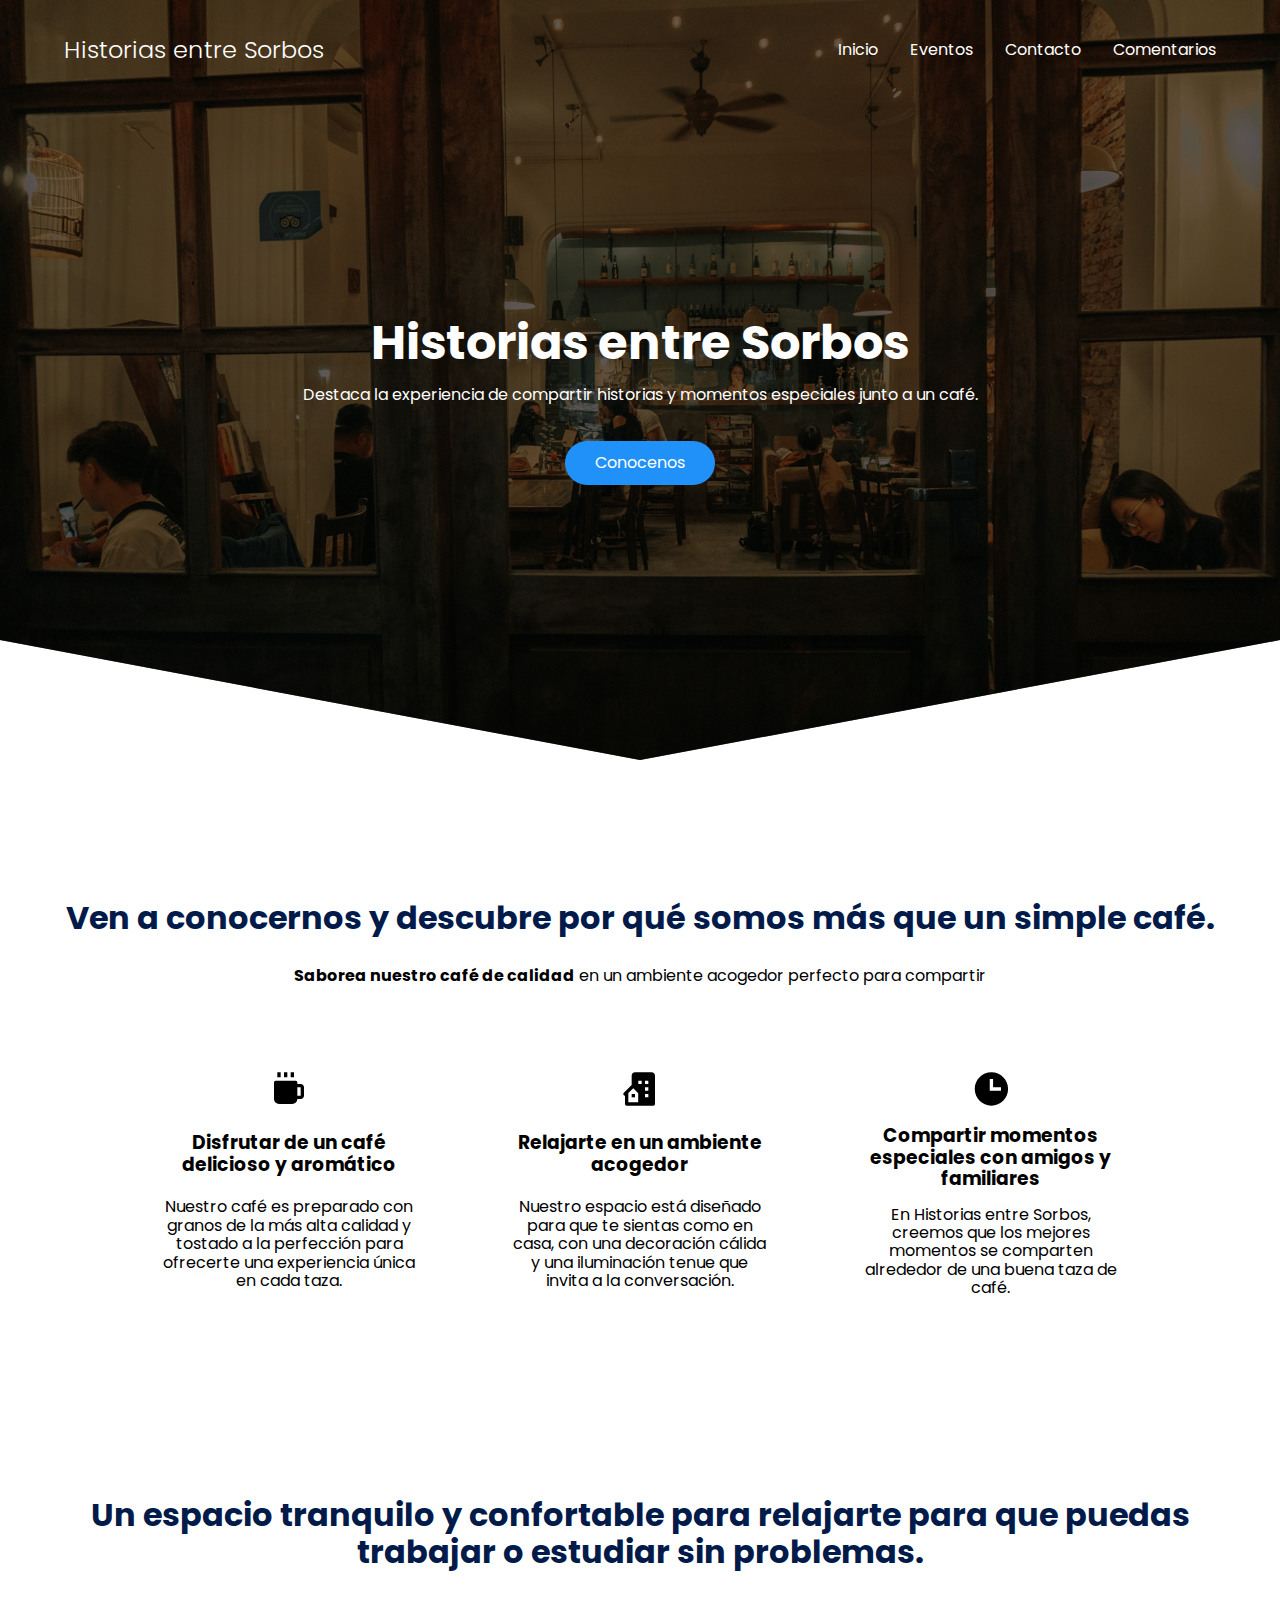
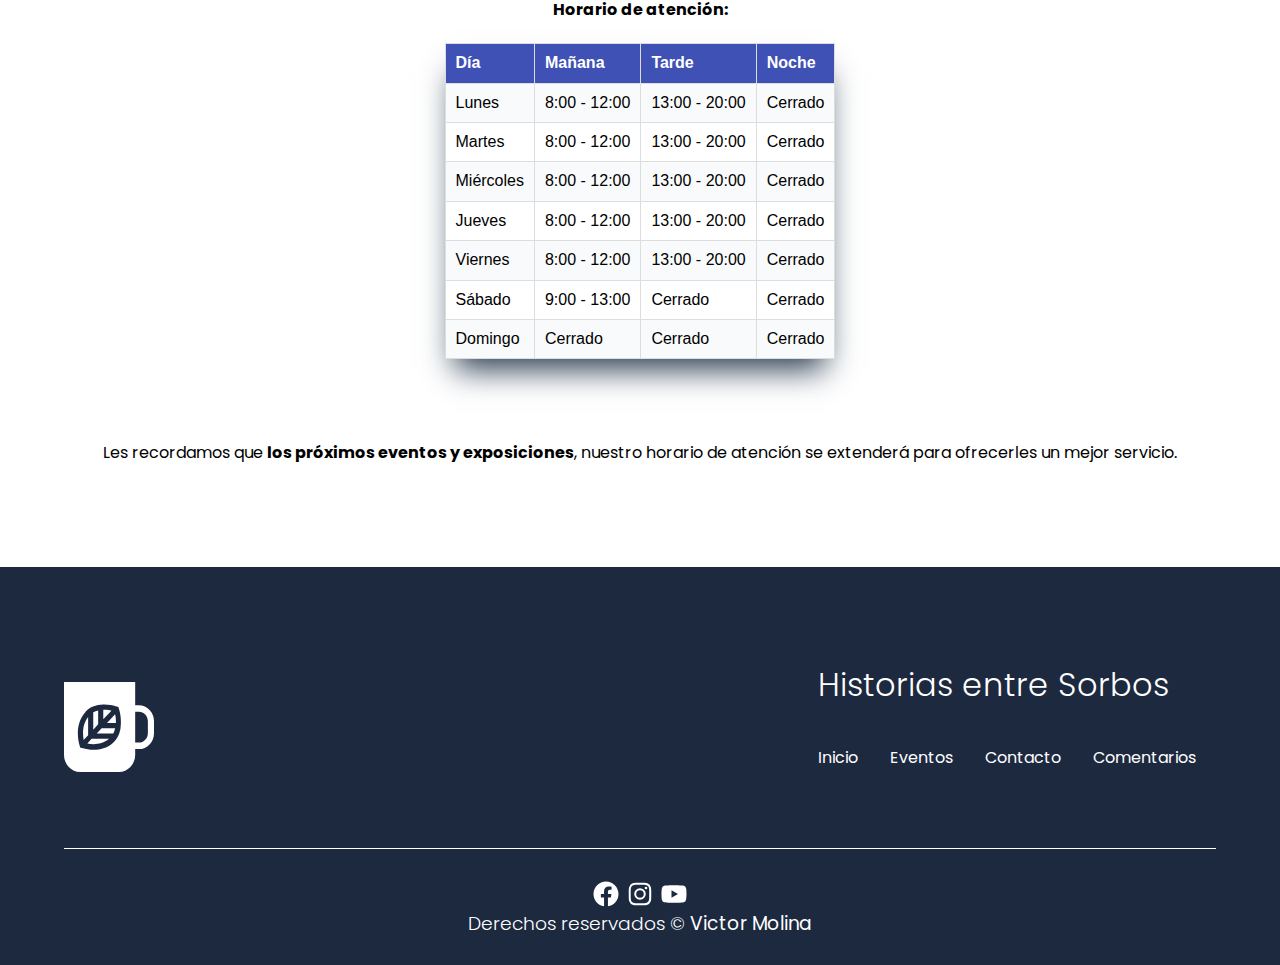
<file: index.html>
<!DOCTYPE html>
<html lang="es">

<head>
    <meta charset="UTF-8">
    <meta name="viewport" content="width=device-width, initial-scale=1.0">
    <title>Historias entre Sorbos</title>
    <link rel="shortcut icon" href="./assets/img/coffee-cup.svg">
    <!--Para que se vea igual en todos los navegadores  normalize-->
    <link rel="stylesheet" href="./assets/style/normalize.css">
    <link rel="stylesheet" href="./assets/style/index.css">
</head>

<body>
    <header class="hero" id="inicio"">
        <nav class=" nav container">
        <div class="nav__logo">
            <h2 class="nav__title">Historias entre Sorbos</h2>
        </div>

        <ul class="nav__link nav__link--menu">
            <li class="nav__items">
                <a href="#inicio" class="nav__links">Inicio</a>
            </li>
            <li class="nav__items">
                <a href="./assets/page/eventos.html" class="nav__links">Eventos</a>
            </li>
            <li class="nav__items">
                <a href="./assets/page/contacto.html" class="nav__links">Contacto</a>
            </li>
            <li class="nav__items"><a href="./assets/page/comentarios.html" class="nav__links">Comentarios</a></li>


            <img src="./assets/img/close.svg" class="nav__close">
        </ul>

        <div class="nav__menu">
            <img src="./assets/img/menu.svg" class="nav__img">
        </div>
        </nav>

        <section class="hero__container container">
            <h1 class="hero__title">Historias entre Sorbos</h1>
            <p class="hero__paragraph">Destaca la experiencia de compartir historias y momentos especiales junto a un
                café.</p>
            <a href="#Nosotros" class="cta">Conocenos</a>
        </section>
    </header>
    <main>
        <section class="container about" id="Nosotros">
            <h2 class="subtitle">Ven a conocernos y descubre por qué somos más que un simple café.</h2>
            <p class="about__paragraph"><strong>Saborea nuestro café de calidad</strong> en un ambiente acogedor
                perfecto para compartir</p>

            <div class="about__main">
                <article class="about__icons">
                    <img src="./assets/img/coffe.svg" class="about__icon">
                    <h3 class="about__title">Disfrutar de un café delicioso y aromático</h3>
                    <p class="about__paragrah"> Nuestro café es preparado con granos de la más alta calidad y tostado a
                        la perfección para ofrecerte una experiencia única en cada taza.</p>
                </article>

                <article class="about__icons">
                    <img src="./assets/img/acogedor.svg" class="about__icon">
                    <h3 class="about__title">Relajarte en un ambiente acogedor</h3>
                    <p class="about__paragrah">Nuestro espacio está diseñado para que te sientas como en casa, con una
                        decoración cálida y una iluminación tenue que invita a la conversación.</p>
                </article>

                <article class="about__icons">
                    <img src="./assets/img/tiempo.svg" class="about__icon">
                    <h3 class="about__title">Compartir momentos especiales con amigos y familiares</h3>
                    <p class="about__paragrah">En Historias entre Sorbos, creemos que los mejores momentos se comparten
                        alrededor de una buena taza de café. </p>
                </article>
            </div>

        </section>
        <section class="container about" id="Nosotros">
            <h2 class="subtitle">Un espacio tranquilo y confortable para relajarte para que puedas trabajar o estudiar
                sin problemas.</h2>
            <p class="about__paragraph"><strong>Horario de atención:</strong></p>
            <table>
                <thead>
                    <tr>
                        <th>Día</th>
                        <th>Mañana</th>
                        <th>Tarde</th>
                        <th>Noche</th>
                    </tr>
                </thead>
                <tbody>
                    <tr>
                        <td>Lunes</td>
                        <td>8:00 - 12:00</td>
                        <td>13:00 - 20:00</td>
                        <td>Cerrado</td>
                    </tr>
                    <tr>
                        <td>Martes</td>
                        <td>8:00 - 12:00</td>
                        <td>13:00 - 20:00</td>
                        <td>Cerrado</td>
                    </tr>
                    <tr>
                        <td>Miércoles</td>
                        <td>8:00 - 12:00</td>
                        <td>13:00 - 20:00</td>
                        <td>Cerrado</td>
                    </tr>
                    <tr>
                        <td>Jueves</td>
                        <td>8:00 - 12:00</td>
                        <td>13:00 - 20:00</td>
                        <td>Cerrado</td>
                    </tr>
                    <tr>
                        <td>Viernes</td>
                        <td>8:00 - 12:00</td>
                        <td>13:00 - 20:00</td>
                        <td>Cerrado</td>
                    </tr>
                    <tr>
                        <td>Sábado</td>
                        <td>9:00 - 13:00</td>
                        <td>Cerrado</td>
                        <td>Cerrado</td>
                    </tr>
                    <tr>
                        <td>Domingo</td>
                        <td>Cerrado</td>
                        <td>Cerrado</td>
                        <td>Cerrado</td>
                    </tr>
                </tbody>
            </table>
            <p class="about__paragraph">Les recordamos que <strong>los próximos eventos y exposiciones</strong>, nuestro
                horario de atención se extenderá para ofrecerles un mejor servicio.</p>

        </section>
    </main>

    <footer class="footer">
        <section class="footer__container container">
            <img src="assets/img/coffe-cupFooter.svg" alt="" class="footer_img_logo">

            <nav class="nav nav--footer">
                <h2 class="footer__title">Historias entre Sorbos</h2>

                <ul class="nav__link nav__link--footer">
                    <li class="nav__items">
                        <a href="./index.html" class="nav__links">Inicio</a>
                    </li>
                    <li class="nav__items">
                        <a href="./assets/page/eventos.html" class="nav__links">Eventos</a>
                    </li>
                    <li class="nav__items">
                        <a href="./assets/page/contacto.html" class="nav__links">Contacto</a>
                    </li>
                    <li class="nav__items"><a href="./assets/page/comentarios.html" class="nav__links">Comentarios</a>
                    </li>
                </ul>
            </nav>


        </section>

        <section class="footer__copy container">
            <div class="footer__social">
                <a href="https://web.facebook.com/" class="footer__icons" target="_blank"><img
                        src="./assets/img/facebook.svg" class="footer__img"></a>
                <a href="https://www.instagram.com/" class="footer__icons" target="_blank"><img
                        src="./assets/img/instagram.svg" class="footer__img"></a>
                <a href="https://www.youtube.com/" class="footer__icons" target="_blank"><img
                        src="./assets/img/youtube.svg" class="footer__img"></a>
            </div>

            <h3 class="footer__copyright">Derechos reservados &copy; <b>Victor Molina</b></h3>
        </section>
    </footer>
</body>

</html>
</file>
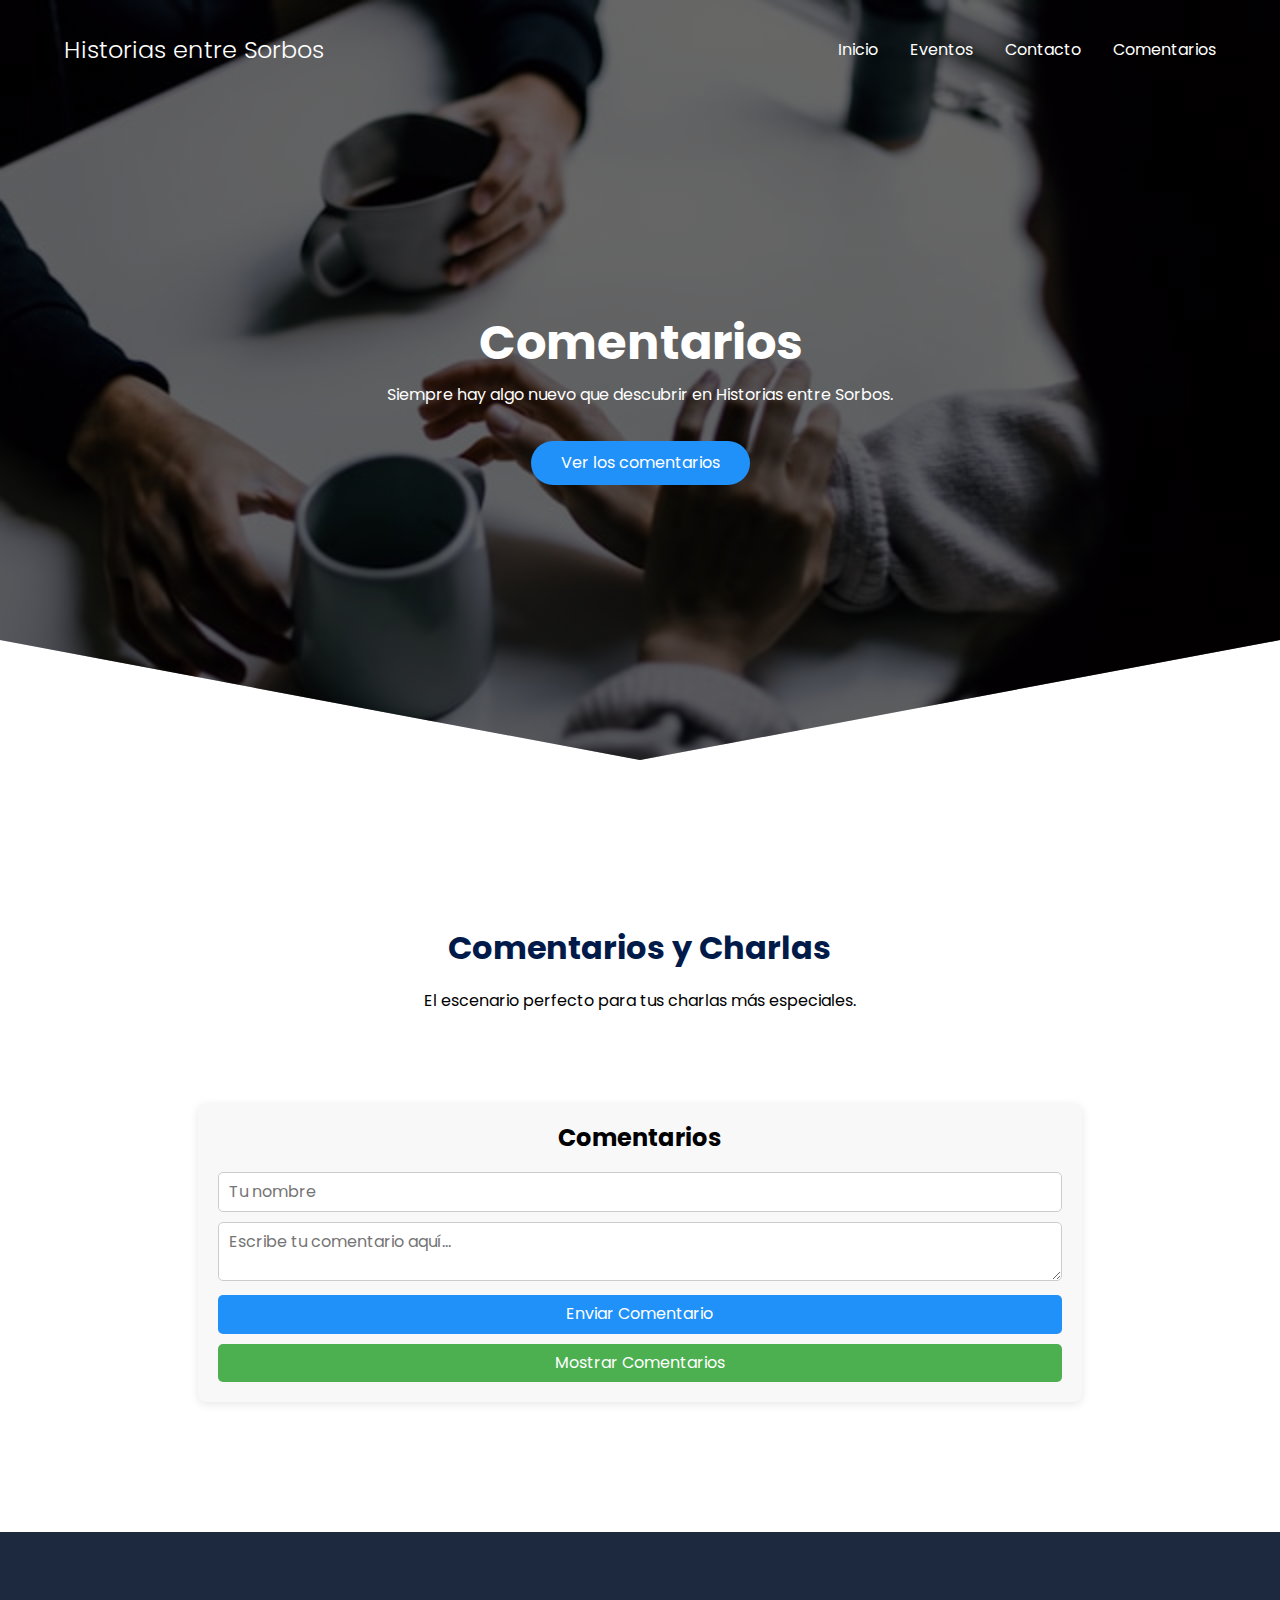
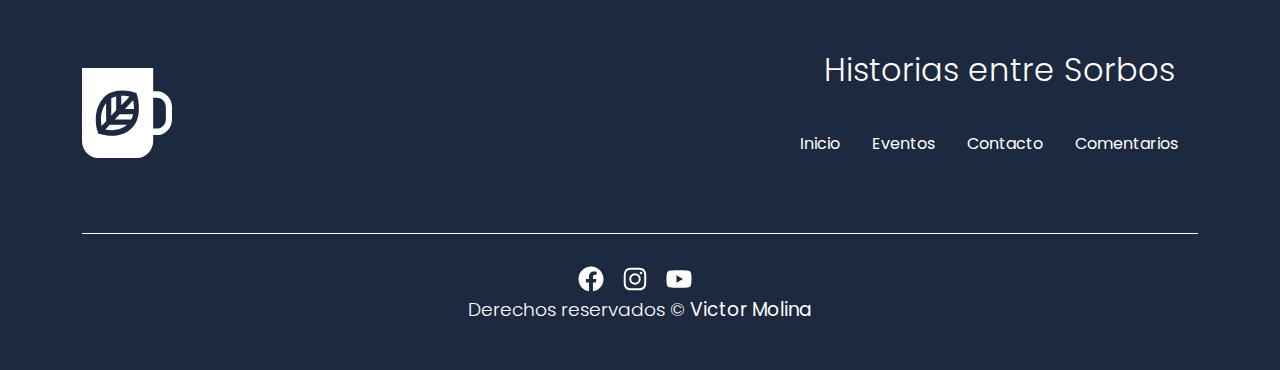
<file: assets/page/comentarios.html>
<!DOCTYPE html>
<html lang="es">
<head>
    <meta charset="UTF-8">
    <meta name="viewport" content="width=device-width, initial-scale=1.0">
    <title>Historias entre Sorbos</title>
    <link rel="shortcut icon" href="../img/coffee-cup.svg">
    <link rel="stylesheet" href="../style/normalize.css">
    <link rel="stylesheet" href="../style/comentario.css">
    <script defer src="../js/comentarios.js"></script>
</head>
<body>
    <header class="hero" id="inicio">
        <nav class="nav container">
            <div class="nav__logo">
                <h2 class="nav__title">Historias entre Sorbos</h2>
            </div>
            <ul class="nav__link nav__link--menu">
                <li class="nav__items"><a href="../../index.html" class="nav__links">Inicio</a></li>
                <li class="nav__items"><a href="../page/eventos.html" class="nav__links">Eventos</a></li>
                <li class="nav__items"><a href="../page/contacto.html" class="nav__links">Contacto</a></li>
                <li class="nav__items"><a href="#" class="nav__links">Comentarios</a></li>
            </ul>
            <img src="../img/close.svg" class="nav__close">
            <div class="nav__menu"><img src="../img/menu.svg" class="nav__img"></div>
        </nav>
        <section class="hero__container container">
            <h1 class="hero__title">Comentarios</h1>
            <p class="hero__paragraph">Siempre hay algo nuevo que descubrir en Historias entre Sorbos.</p>
            <a href="#Eventos" class="cta">Ver los comentarios</a>
        </section>
    </header>
    <main>
        <section class="events-section container about" id="Eventos">
            <div class="container">
                <h2 class="subtitle">Comentarios y Charlas</h2>
                <p class="about__paragraph">El escenario perfecto para tus charlas más especiales.</p>
                <section class="comment-section container">
                    <h2>Comentarios</h2>
                    <div id="error-message"></div>
                    <form id="commentForm">
                        <input type="text" id="nameInput" placeholder="Tu nombre" required>
                        <textarea id="commentInput" placeholder="Escribe tu comentario aquí..." required></textarea>
                        <button type="submit">Enviar Comentario</button>
                    </form>
                    <button id="toggleCommentsBtn">Mostrar Comentarios</button>
                    <div id="commentsDisplay"></div>
                </section>
            </div>
        </section>
    </main>
    <footer class="footer">
        <section class="footer__container container">
            <img src="../img/coffe-cupFooter.svg" alt="" class="footer_img_logo">
            <nav class="nav nav--footer">
                <h2 class="footer__title">Historias entre Sorbos</h2>
                <ul class="nav__link nav__link--footer">
                    <li class="nav__items"><a href="../../index.html" class="nav__links">Inicio</a></li>
                    <li class="nav__items"><a href="./eventos.html" class="nav__links">Eventos</a></li>
                    <li class="nav__items"><a href="./contacto.html" class="nav__links">Contacto</a></li>
                    <li class="nav__items"><a href="../page/comentarios.html" class="nav__links">Comentarios</a></li>

                </ul>
            </nav>
        </section>
        <section class="footer__copy container">
            <div class="footer__social">
                <a href="https://web.facebook.com/" target="_blank"><img src="../img/facebook.svg" class="footer__img"></a>
                <a href="https://www.instagram.com/" target="_blank"><img src="../img/instagram.svg" class="footer__img"></a>
                <a href="https://www.youtube.com/" target="_blank"><img src="../img/youtube.svg" class="footer__img"></a>
            </div>
            <h3 class="footer__copyright">Derechos reservados &copy; <b>Victor Molina</b></h3>
        </section>
    </footer>
</body>
</html>
</file>
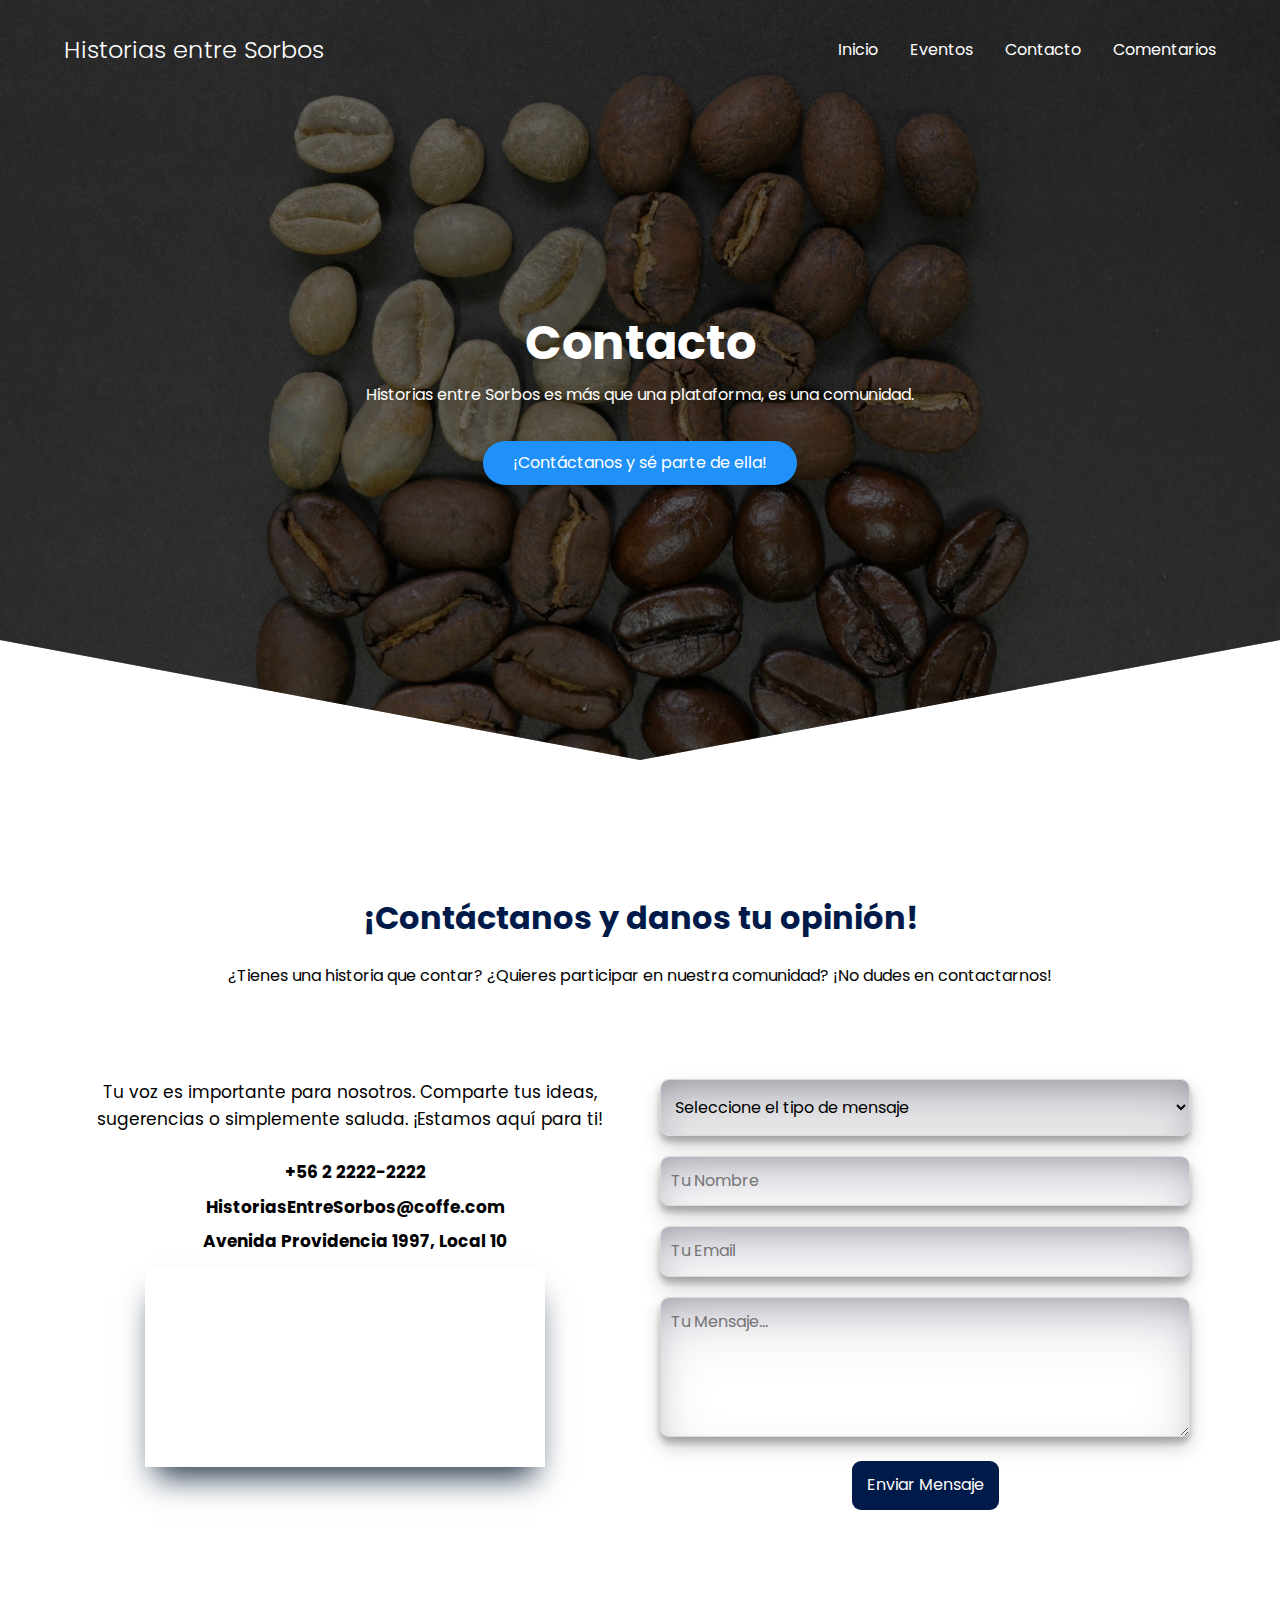
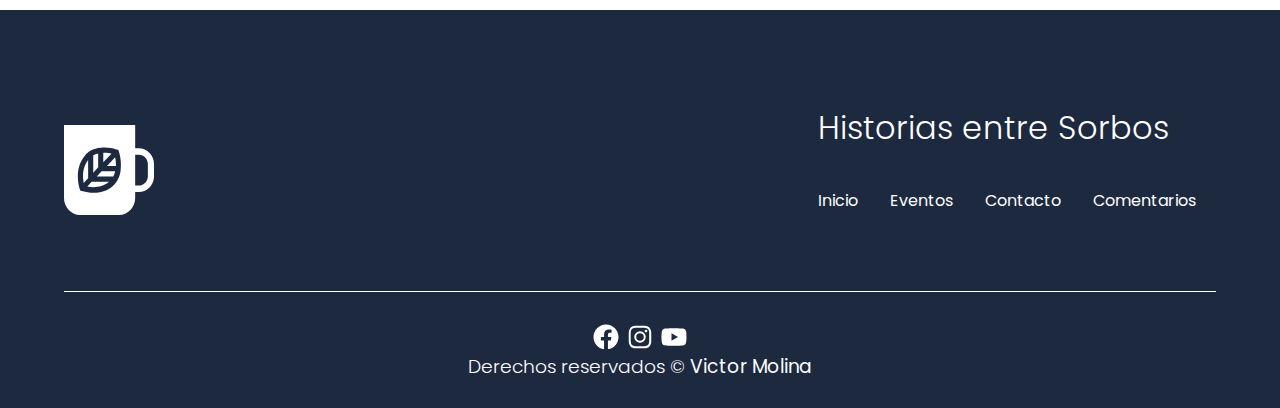
<file: assets/page/contacto.html>
<!DOCTYPE html>
<html lang="es">

<head>
    <meta charset="UTF-8">
    <meta name="viewport" content="width=device-width, initial-scale=1.0">
    <title>Historias entre Sorbos</title>
    <link rel="shortcut icon" href="../img/coffee-cup.svg">
    <link rel="stylesheet" href="../style/normalize.css">
    <link rel="stylesheet" href="../style/contacto.css">
    <script defer src="../js/contacto.js"></script>
</head>

<body>
    <header class="hero" id="inicio">
        <nav class="nav container">
            <div class="nav__logo">
                <h2 class="nav__title">Historias entre Sorbos</h2>
            </div>
            <ul class="nav__link nav__link--menu">
                <li class="nav__items"><a href="../../index.html" class="nav__links">Inicio</a></li>
                <li class="nav__items"><a href="../page/eventos.html" class="nav__links">Eventos</a></li>
                <li class="nav__items"><a href="#" class="nav__links">Contacto</a></li>
                <li class="nav__items"><a href="../page/comentarios.html" class="nav__links">Comentarios</a></li>
            </ul>
            <img src="../img/close.svg" class="nav__close">
            <div class="nav__menu"><img src="../img/menu.svg" class="nav__img"></div>
        </nav>
        <section class="hero__container container">
            <h1 class="hero__title">Contacto</h1>
            <p class="hero__paragraph">Historias entre Sorbos es más que una plataforma, es una comunidad.</p>
            <a href="#Contactanos" class="cta">¡Contáctanos y sé parte de ella!</a>
        </section>
    </header>
    <main>
        <section class="container about" id="Contactanos">
            <h2 class="subtitle">¡Contáctanos y danos tu opinión!</h2>
            <p class="about__paragraph">¿Tienes una historia que contar? ¿Quieres participar en nuestra comunidad? ¡No
                dudes en contactarnos!</p>
            <div class="container-form">
                <div class="info-form">
                    <p>Tu voz es importante para nosotros. Comparte tus ideas, sugerencias o simplemente saluda.
                        ¡Estamos aquí para ti!</p>
                    <a href="#"><i class="fa fa-phone"></i>+56 2 2222-2222</a>
                    <a href="#"><i class="fa fa-envelope"></i> HistoriasEntreSorbos@coffe.com</a>
                    <a href="#"><i class="fa fa-map-marked"></i>Avenida Providencia 1997, Local 10</a>
                    <a href="#"><i class="fa fa-map-marked"><iframe
                                src="https://www.google.com/maps/embed?pb=!1m18!1m12!1m3!1d3330.077993449874!2d-70.61260731851911!3d-33.421210920890545!2m3!1f0!2f0!3f0!3m2!1i1024!2i768!4f13.1!3m3!1m2!1s0x9662cf689233fcd7%3A0x707cf29ef3340c7e!2sProvidencia%201997%2C%20Local%2010%2C%20Providencia%2C%20Regi%C3%B3n%20Metropolitana!5e0!3m2!1ses!2scl!4v1715664346938!5m2!1ses!2scl"
                                width="400" height="200"
                                style="border:0; box-shadow: rgb(38, 57, 77) 0px 20px 30px -10px;" allowfullscreen=""
                                loading="lazy" referrerpolicy="no-referrer-when-downgrade"></iframe></i></a>
                </div>
                <form id="contactForm" action="#" autocomplete="off">
                    <div id="error-message"></div>
                    <div id="success-message" style="display: none;">¡Mensaje enviado con éxito!</div>
                    <select id="contact-reason" class="campo">
                        <option value="">Seleccione el tipo de mensaje</option>
                        <option value="evento">Organizar un evento</option>
                        <option value="opinion">Comentar o sugerir</option>
                        <option value="reclamo">Reclamar o presentar una queja</option>
                    </select>
                    <input type="text" id="nombre" name="nombre" placeholder="Tu Nombre" class="campo" required>
                    <input type="email" id="email" name="email" placeholder="Tu Email" class="campo" required>
                    <textarea id="mensaje" name="mensaje" placeholder="Tu Mensaje..." required></textarea>
                    <div id="error-message"></div>
                    <input type="submit" name="enviar" value="Enviar Mensaje" class="btn-enviar">
                </form>
            </div>
        </section>
    </main>
    <footer class="footer">
        <section class="footer__container container">
            <img src="../img/coffe-cupFooter.svg" alt="" class="footer_img_logo">
            <nav class="nav nav--footer">
                <h2 class="footer__title">Historias entre Sorbos</h2>
                <ul class="nav__link nav__link--footer">
                    <li class="nav__items"><a href="../../index.html" class="nav__links">Inicio</a></li>
                    <li class="nav__items"><a href="./eventos.html" class="nav__links">Eventos</a></li>
                    <li class="nav__items"><a href="./contacto.html" class="nav__links">Contacto</a></li>
                    <li class="nav__items"><a href="../page/comentarios.html" class="nav__links">Comentarios</a></li>
                </ul>
            </nav>
        </section>
        <section class="footer__copy container">
            <div class="footer__social">
                <a href="https://web.facebook.com/" target="_blank"><img src="../img/facebook.svg"
                        class="footer__img"></a>
                <a href="https://www.instagram.com/" target="_blank"><img src="../img/instagram.svg"
                        class="footer__img"></a>
                <a href="https://www.youtube.com/" target="_blank"><img src="../img/youtube.svg"
                        class="footer__img"></a>
            </div>
            <h3 class="footer__copyright">Derechos reservados &copy; <b>Victor Molina</b></h3>
        </section>
    </footer>
</body>

</html>
</file>
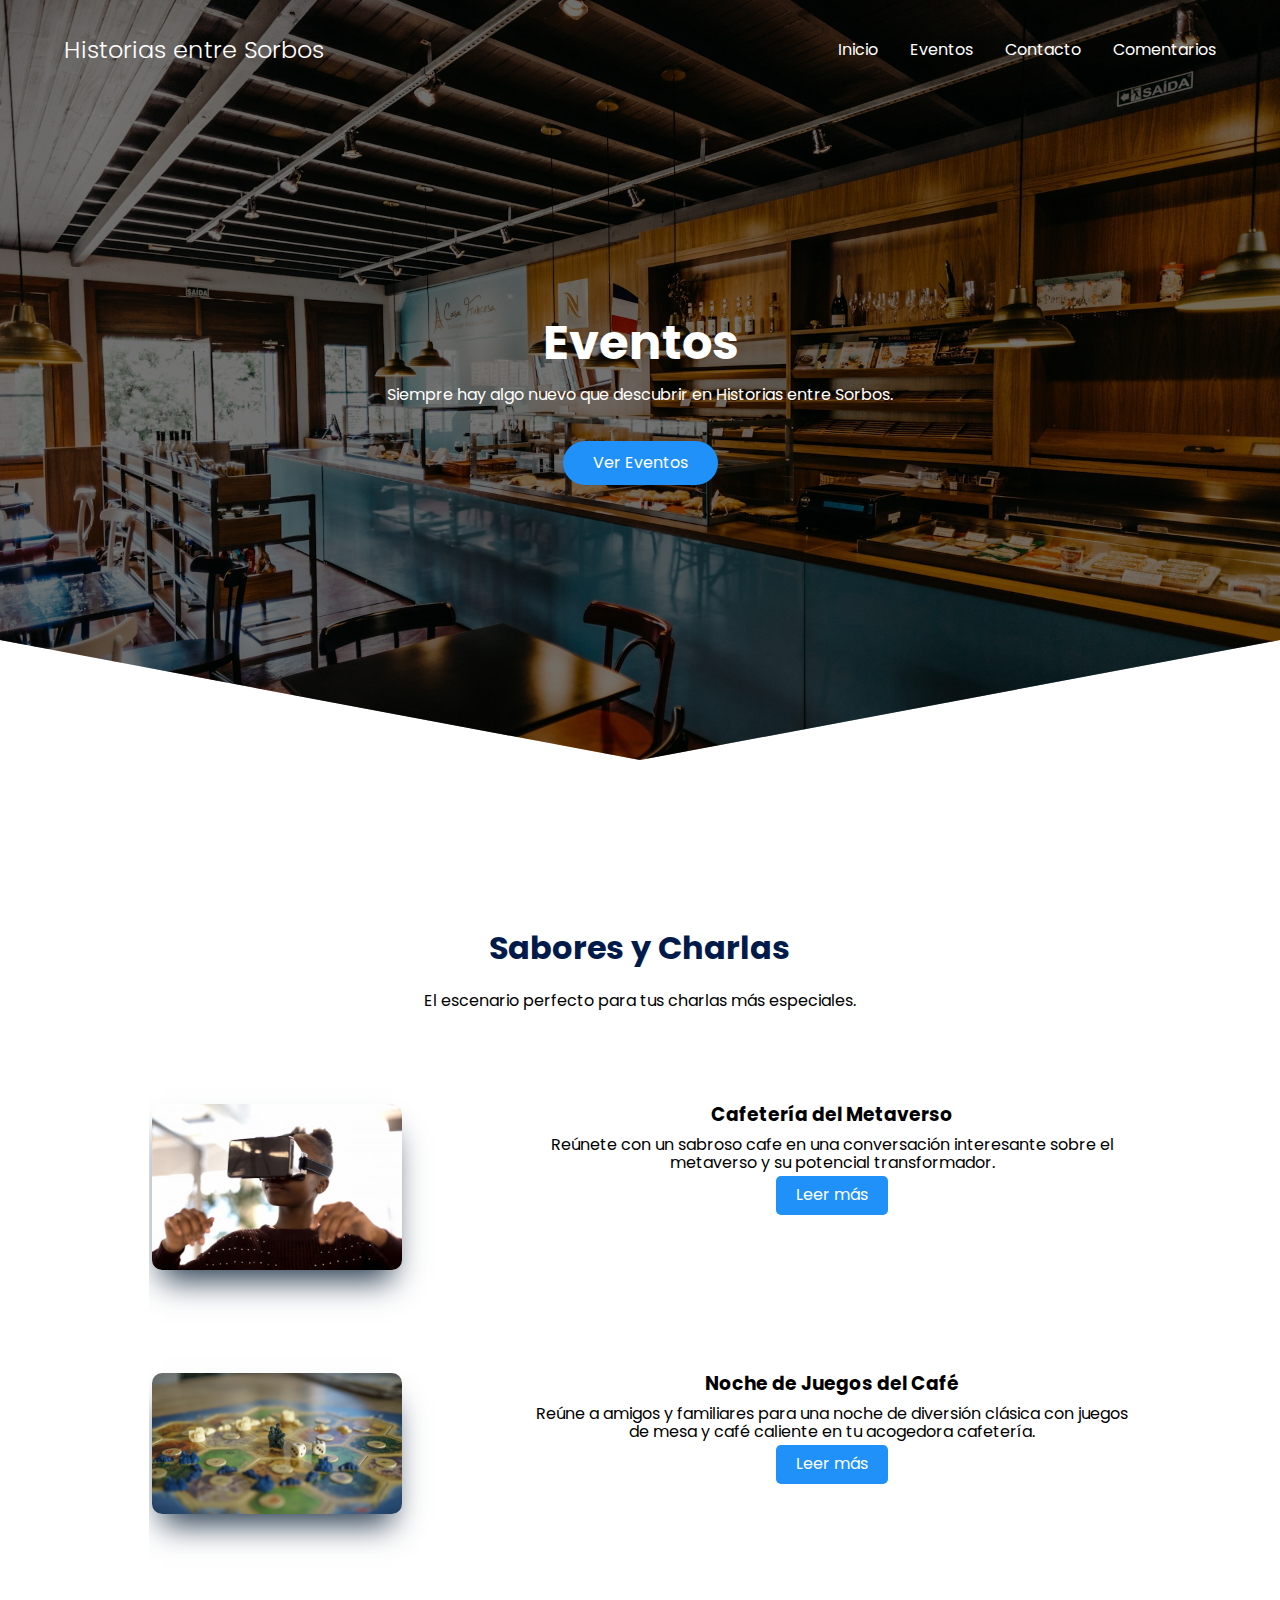
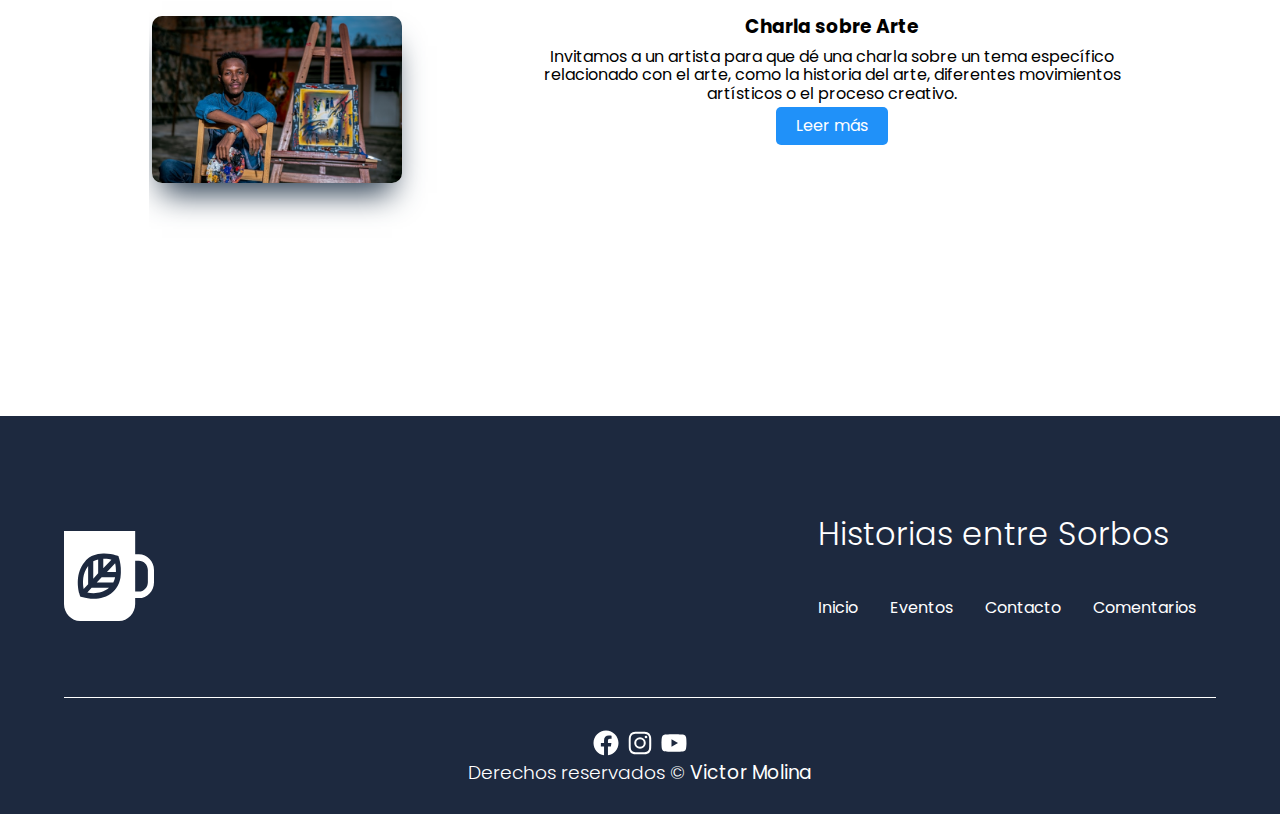
<file: assets/page/eventos.html>
<!DOCTYPE html>
<html lang="es">

<head>
    <meta charset="UTF-8">
    <meta name="viewport" content="width=device-width, initial-scale=1.0">
    <title>Historias entre Sorbos</title>
    <link rel="shortcut icon" href="../img/coffee-cup.svg">
    <!--Para que se vea igual en todos los navegadores  normalize-->
    <link rel="stylesheet" href="../style/normalize.css">
    <link rel="stylesheet" href="../style/eventos.css">
    <script src="../js/evento.js"></script>
</head>

<body>
    <header class="hero" id="inicio"">
        <nav class=" nav container">
        <div class="nav__logo">
            <h2 class="nav__title">Historias entre Sorbos</h2>
        </div>

        <ul class="nav__link nav__link--menu">
            <li class="nav__items">
                <a href="../../index.html" class="nav__links">Inicio</a>
            </li>
            <li class="nav__items">
                <a href="./eventos.html" class="nav__links">Eventos</a>
            </li>
            <li class="nav__items">
                <a href="./contacto.html" class="nav__links">Contacto</a>
            </li>
            <li class="nav__items"><a href="../page/comentarios.html" class="nav__links">Comentarios</a></li>


            <img src="../img/close.svg" class="nav__close">
        </ul>

        <div class="nav__menu">
            <img src="../img/menu.svg" class="nav__img">
        </div>
        </nav>

        <section class="hero__container container">
            <h1 class="hero__title">Eventos</h1>
            <p class="hero__paragraph">Siempre hay algo nuevo que descubrir en Historias entre Sorbos.</p>
            <a href="#Eventos" class="cta">Ver Eventos</a>
        </section>
    </header>
    <main>
        <section class="events-section container about" id="Eventos">
            <div class="container">
                <h2 class="subtitle">Sabores y Charlas</h2>
                <p class="about__paragraph"> El escenario perfecto para tus charlas más especiales.</p>

                <div class="event-card">
                    <div class="event-image">
                        <img src="../img/EventosMetaverso.jpg" alt="Espacio para Hablar">
                    </div>
                    <div class="event-info">
                        <h3>Cafetería del Metaverso</h3>
                        <p class="event-summary">Reúnete con un sabroso cafe en una conversación interesante sobre el
                            metaverso y su potencial transformador.</p>
                        <div class="event-details">
                            <p>Este evento interactivo fomentará las conexiones, el intercambio de ideas y la
                                exploración del impacto de esta tecnología inmersiva en nuestras vidas.</p>
                            <div>
                                <span><i class="fas fa-calendar-alt"></i> 14 de Mayo, 2024</span>
                                <span><i class="fas fa-clock"></i> 18:00 hrs.</span>
                            </div>
                        </div>
                        <button class="btn-more">Leer más</button>
                    </div>
                </div>

                <div class="event-card">
                    <div class="event-image">
                        <img src="../img/JuegoDemesa.jpg" alt="Juego de mesa">
                    </div>
                    <div class="event-info">
                        <h3>Noche de Juegos del Café</h3>
                        <p class="event-summary">Reúne a amigos y familiares para una noche de diversión clásica con
                            juegos de mesa y café caliente en tu acogedora cafetería.</p>
                        <div class="event-details" style="display: none;">
                            <p>Este evento fomentará la interacción social, la sana competencia y el disfrute de un
                                ambiente relajado mientras disfrutan un cafe.</p>
                            <h5>Preparémonos para una tarde de diversión con juegos emocionantes:</h5>
                            <ol>
                                <li>Catan</li>
                                <li>Pictionary</li>
                                <li>Monopoly</li>
                                <li>Risk</li>
                                <li>Scrabble</li>
                            </ol>
                            <div>
                                <span><i class="fas fa-calendar-alt"></i> 20 al 27 de Mayo, 2024</span>
                                <span><i class="fas fa-clock"></i> De 18:00 a 21:00 hrs.</span>
                            </div>
                        </div>
                        <button class="btn-more">Leer más</button>
                    </div>
                </div>

                <div class="event-card">
                    <div class="event-image">
                        <img src="../img/Artista.jpg" alt="Exposición de Arte">
                    </div>
                    <div class="event-info">
                        <h3>Charla sobre Arte</h3>
                        <p class="event-summary">Invitamos a un artista para que dé una charla sobre un tema específico
                            relacionado con el arte, como la historia del arte, diferentes movimientos artísticos o el
                            proceso creativo.</p>
                        <div class="event-details">
                            <p>Ofrece café, té y refrigerios ligeros para que los asistentes los disfruten durante la
                                charla y después.</p>
                            <h5>Artistas estarán presentes en el evento:</h5>
                            <ul>
                                <li>Kehinde Wiley</li>
                                <li>Endless Summer</li>
                                <li>Marina Abramović</li>
                                <li>Banksy</li>
                                <li>Danaé Figueroa</li>
                            </ul>
                            <div>
                                <span><i class="fas fa-calendar-alt"></i> 28 de Mayo, 2024</span>
                                <span><i class="fas fa-clock"></i> 19:00 hrs.</span>
                            </div>
                        </div>
                        <button class="btn-more">Leer más</button>
                    </div>
                </div>
            </div>
        </section>

    </main>
    <footer class="footer">
        <section class="footer__container container">
            <img src="../img/coffe-cupFooter.svg" alt="" class="footer_img_logo">

            <nav class="nav nav--footer">
                <h2 class="footer__title">Historias entre Sorbos</h2>

                <ul class="nav__link nav__link--footer">
                    <li class="nav__items">
                        <a href="../../index.html" class="nav__links">Inicio</a>
                    </li>
                    <li class="nav__items">
                        <a href="./eventos.html" class="nav__links">Eventos</a>
                    </li>
                    <li class="nav__items">
                        <a href="./contacto.html" class="nav__links">Contacto</a>
                    </li>
                    <li class="nav__items"><a href="../page/comentarios.html" class="nav__links">Comentarios</a></li>

                </ul>
            </nav>


        </section>

        <section class="footer__copy container">
            <div class="footer__social">
                <a href="https://web.facebook.com/" class="footer__icons" target="_blank"><img src="../img/facebook.svg"
                        class="footer__img"></a>
                <a href="https://www.instagram.com/" class="footer__icons" target="_blank"><img
                        src="../img/instagram.svg" class="footer__img"></a>
                <a href="https://www.youtube.com/" class="footer__icons" target="_blank"><img src="../img/youtube.svg"
                        class="footer__img"></a>
            </div>

            <h3 class="footer__copyright">Derechos reservados &copy; <b>Victor Molina</b></h3>
        </section>
    </footer>
</body>

</html>
</file>
<file: assets/style/index.css>
@import url('https://fonts.googleapis.com/css2?family=Poppins:wght@300;400;600;700&display=swap');

:root {
    --padding-container: 100px 0;
    --color-title: #001A49;
}

body {
    font-family: 'Poppins', sans-serif;
}

.container {  
    width: 90%;
    max-width: 1200px;
    margin: 0 auto;
    overflow: hidden;
    padding: var(--padding-container);
}

.hero {
    width: 100%;
    height: 100vh;
    min-height: 600px;
    max-height: 800px;
    position: relative;
    display: grid;
    grid-template-rows: 100px 1fr;
    color: #fff;
    
}

.hero::before {
    content: "";
    position: absolute;
    top: 0;
    left: 0;
    width: 100%;
    height: 100%;
    background-image: linear-gradient(180deg, #0000008c 0%, #0000008c 100%), url('../img/cafeFondo.jpg');
    background-size: cover;
    clip-path: polygon(0 0, 100% 0, 100% 80%, 50% 95%, 0 80%);
    z-index: -1;
}

.nav {
    --padding-container: 0;
    height: 100%;
    display: flex;
    align-items: center;
}

.nav__title {
    font-weight: 300;
}

.nav__link {
    margin-left: auto;
    padding: 0;
    display: grid;
    grid-auto-flow: column;
    grid-auto-columns: max-content;
    gap: 2em;
}

.nav__items {
    list-style: none;
}

.nav__links {
    color: #fff;
    text-decoration: none;
}

.nav__menu {
    margin-left: auto;
    cursor: pointer;
    display: none;
}

.nav__img {
    display: block;
    width: 30px;
}


.nav__close {
    display: var(--show, none);
}

.hero__container {
    max-width: 800px;
    --padding-container: 0;
    display: grid;
    grid-auto-rows: max-content;
    align-content: center;
    gap: 1em;
    padding-bottom: 100px;
    text-align: center;
}

.hero__title {
    font-size: 3rem;
}

.hero__paragraph {
    margin-bottom: 20px;
}

.cta {
    display: inline-block;
    background-color: #2091F9;
    justify-self: center;
    color: #fff;
    text-decoration: none;
    padding: 13px 30px;
    border-radius: 32px;
}
.about {
    text-align: center;
}

.subtitle {
    color: var(--color-title);
    font-size: 2rem;
    margin-bottom: 25px;
}


.about__paragraph {
    line-height: 1.7;
}

.about__main {
    padding-top: 80px;
    display: grid;
    width: 90%;
    margin: 0 auto;
    gap: 1em;
    overflow: hidden;
    grid-template-columns: repeat(auto-fit, minmax(260px, auto));
}


.about__icons {
    display: grid;
    gap: 1em;
    justify-items: center;
    width: 260px;
    overflow: hidden;
    margin: 0 auto;
}

.about__icon {
    width: 40px;
}
/* Tabla*/
table {
    width: auto; 
    border-collapse: collapse; 
    margin: 20px auto; 
    box-shadow: rgb(38, 57, 77) 0px 20px 30px -10px;
    padding-top: 30px;
    margin-bottom: 80px;
  }
  
  th, td {
    border: 1px solid #ddd;
    padding: 10px; 
    text-align: left;
    font-family: sans-serif; 
  }
  
  th {
    background-color: #3f51b5; 
    color: #fff; 
    font-weight: bold; 
  }
  
  tbody tr:nth-child(odd) {
    background-color: #f9fafb; 
  }
  
  tbody tr:nth-child(even) {
    background-color: #fff; 
  }
  
  tbody tr:hover {
    background-color: #291e1e; 
    color: #fcfcfc;
  }
  
/* Footer */

.footer{
    background-color: #1D293F;
}

.footer__title{
    font-weight: 300;
    font-size: 2rem;
    margin-bottom: 30px;
}

.footer__title, .footer__newsletter{
    color: #fff;
}


.footer__container{
    display: flex;
    justify-content: space-between;
    align-items: center;
    border-bottom: 1px solid #fff;
    padding-bottom: 60px;
}

.nav--footer{
    padding-bottom: 20px;
    display: grid;
    gap: 1em;
    grid-auto-flow: row;
    height: 100%;
}

.nav__link--footer{
    display: flex;
    margin: 0;
    margin-right: 20px;
    flex-wrap: wrap;
}

.footer__inputs{
    margin-top: 10px;
    display: flex;
    overflow: hidden;
}

.footer__input{
    background-color: #fff;
    height: 50px;
    display: block;
    padding-left: 10px;
    border-radius: 6px;
    font-size: 1rem;
    outline: none;
    border: none;
    margin-right: 16px;
}

.footer__submit{
    margin-left: auto;
    display: inline-block;
    height: 50px;
    padding: 0 20px ;
    background-color: #2091F9;
    border: none;
    font-size: 1rem;
    color: #fff;
    border-radius: 6px;
    cursor: pointer;
}

.footer__copy{
    --padding-container: 30px 0;
    text-align: center;
    color: #fff;
}

.footer__copyright{
    font-weight: 300;
}

.footer__icons{
    margin-bottom: 10px;
}

.footer__img{
    width: 30px;
}
.footer_img_logo{
    width: 90px;
}
</file>
<file: assets/style/comentario.css>
@import url('https://fonts.googleapis.com/css2?family=Poppins:wght@300;400;600;700&display=swap');

:root {
    --padding-container: 100px 0;
    --color-title: #001A49;
}

body {
    font-family: 'Poppins', sans-serif;
}

.container {
    width: 90%;
    max-width: 1200px;
    margin: 0 auto;
    overflow: hidden;
    padding: var(--padding-container);
}

.hero {
    width: 100%;
    height: 100vh;
    min-height: 600px;
    max-height: 800px;
    position: relative;
    display: grid;
    grid-template-rows: 100px 1fr;
    color: #fff;
}

.hero::before {
    content: "";
    position: absolute;
    top: 0;
    left: 0;
    width: 100%;
    height: 100%;
    background-image: linear-gradient(180deg, #0000008c 0%, #0000008c 100%), url('../img/comentariosFondo.jpg');
    background-size: cover;
    clip-path: polygon(0 0, 100% 0, 100% 80%, 50% 95%, 0 80%);
    z-index: -1;
}

.nav {
    --padding-container: 0;
    height: 100%;
    display: flex;
    align-items: center;
}

.nav__title {
    font-weight: 300;
}

.nav__link {
    margin-left: auto;
    padding: 0;
    display: grid;
    grid-auto-flow: column;
    grid-auto-columns: max-content;
    gap: 2em;
}
.nav__links[data-disabled] {
    pointer-events: none; 
    opacity: 0.5;
    cursor: default;
  }

.nav__items {
    list-style: none;
}

.nav__links {
    color: #fff;
    text-decoration: none;
}

.nav__menu {
    margin-left: auto;
    cursor: pointer;
    display: none;
}

.nav__img {
    display: block;
    width: 30px;
}


.nav__close {
    display: var(--show, none);
}

.hero__container {
    max-width: 800px;
    --padding-container: 0;
    display: grid;
    grid-auto-rows: max-content;
    align-content: center;
    gap: 1em;
    padding-bottom: 100px;
    text-align: center;
}

.hero__title {
    font-size: 3rem;
}

.hero__paragraph {
    margin-bottom: 20px;
}

.cta {
    display: inline-block;
    background-color: #2091F9;
    justify-self: center;
    color: #fff;
    text-decoration: none;
    padding: 13px 30px;
    border-radius: 32px;
}
.about {
    text-align: center;
}

.subtitle {
    color: var(--color-title);
    font-size: 2rem;
    margin-bottom: 25px;
}

.about__paragraph {
    line-height: 1.7;
    margin-bottom: 90px;
}

.events-section {
    padding: 30px;
}

.events-section h2 {
    text-align: center;
    margin-bottom: 20px;
}

.event-card {
    display: flex;
    margin-bottom: 10%;
}

.event-image {
    flex-basis: 30%;
    margin-right: 8em;
}

.event-image img {
    width: 250px;
    border-radius: 10px;
    box-shadow: rgb(38, 57, 77) 0px 20px 30px -10px;
}

.event-info {
    flex-basis: 70%;
}

.event-info h3 {
    margin-bottom: 10px;
}

.event-details {
    display: flex;
    flex-direction: column;
    align-items: flex-start;
    margin-top: 10px;
    padding-left: 20px;
}

.event-details span {
    margin-right: 15px;
    font-size: 0.8rem;
    color: #888;
    margin-bottom: 5px;
}

.event-details i {
    margin-right: 5px;
}

.btn-more {
    background-color: #2091F9;
    color: white;
    border: none;
    padding: 10px 20px;
    text-align: center;
    text-decoration: none;
    display: inline-block;
    font-size: 16px;
    margin: 4px 2px;
    cursor: pointer;
    border-radius: 5px;
}

.footer {
    background-color: #1D293F;
}

.footer__title {
    font-weight: 300;
    font-size: 2rem;
    margin-bottom: 30px;
}

.footer__title, .footer__newsletter {
    color: #fff;
}

.footer__container {
    display: flex;
    justify-content: space-between;
    align-items: center;
    border-bottom: 1px solid #fff;
    padding-bottom: 60px;
}

.nav--footer {
    padding-bottom: 20px;
    display: grid;
    gap: 1em;
    grid-auto-flow: row;
    height: 100%;
}

.nav__link--footer {
    display: flex;
    margin: 0;
    margin-right: 20px;
    flex-wrap: wrap;
}

.footer__inputs {
    margin-top: 10px;
    display: flex;
    overflow: hidden;
}

.footer__input {
    background-color: #fff;
    height: 50px;
    display:block;
    padding-left: 10px;
    border-radius: 6px;
    font-size: 1rem;
    outline: none;
    border: none;
    margin-right: 16px;
}

.footer__submit {
    margin-left: auto;
    display: inline-block;
    height: 50px;
    padding: 0 20px;
    background-color: #2091F9;
    border: none;
    font-size: 1rem;
    color: #fff;
    border-radius: 6px;
    cursor: pointer;
}

.footer__copy {
    --padding-container: 30px 0;
    text-align: center;
    color: #fff;
}

.footer__copyright {
    font-weight: 300;
}

.footer__icons {
    margin-bottom: 10px;
}

.footer__img {
    width: 30px;
}
.footer_img_logo {
    width: 90px;
}

.comment-section {
    padding: 20px;
    background: #f8f8f8;
    border-radius: 8px;
    box-shadow: 0 2px 10px rgba(0, 0, 0, 0.1);
    margin-top: 20px;
}

.comment-section h2 {
    text-align: center;
}

#commentForm input[type="text"], #commentForm textarea {
    width: 100%;
    padding: 10px;
    margin-bottom: 10px;
    border: 1px solid #ccc;
    border-radius: 5px;
}

#commentForm button {
    width: 100%;
    padding: 10px;
    background-color: #2091F9;
    color: white;
    border: none;
    border-radius: 5px;
    cursor: pointer;
    transition: background-color 0.3s;
}

#commentForm button:hover {
    background-color: #007BFF;
}

#toggleCommentsBtn {
    display: block;
    width: 100%;
    padding: 10px;
    background-color: #4CAF50;
    color: white;
    border: none;
    border-radius: 5px;
    cursor: pointer;
    margin-top: 10px;
}

#toggleCommentsBtn:hover {
    background-color: #45A049;
}

#commentsDisplay {
    display: none; 
    margin-top: 10px;
}

.comment {
    background-color: #f1f1f1;
    border: 1px solid #ddd;
    padding: 10px 15px;
    margin-top: 10px;
    border-radius: 5px;
    box-shadow: 0 2px 5px rgba(0,0,0,0.1);
}

.footer {
    background-color: #1D293F;
    color: #fff;
    padding: 20px;
    text-align: center;
}

.footer__img {
    width: 30px;
    margin-right: 10px;
}
#error-message {
    display: none;
    color: red;
    background-color: #ffdddd;
    border: 1px solid red;
    border-radius: 5px;
    padding: 10px;
    margin-top: 10px;
    margin-bottom: 10px;
    font-weight: bold;
    text-align: center;
}

input.error,
textarea.error {
    border-color: red;
}
</file>
<file: assets/style/contacto.css>
@import url('https://fonts.googleapis.com/css2?family=Poppins:wght@300;400;600;700&display=swap');

:root {
    --padding-container: 100px 0;
    --color-title: #001A49;
}

body {
    font-family: 'Poppins', sans-serif;
}

.container {
    width: 90%;
    max-width: 1200px;
    margin: 0 auto;
    overflow: hidden;
    padding: var(--padding-container);
}

.hero {
    width: 100%;
    height: 100vh;
    min-height: 600px;
    max-height: 800px;
    position: relative;
    display: grid;
    grid-template-rows: 100px 1fr;
    color: #fff;
}

.hero::before {
    content: "";
    position: absolute;
    top: 0;
    left: 0;
    width: 100%;
    height: 100%;
    background-image: linear-gradient(180deg, #0000008c 0%, #0000008c 100%), url('../img/contacto.jpg');
    background-size: cover;
    clip-path: polygon(0 0, 100% 0, 100% 80%, 50% 95%, 0 80%);
    z-index: -1;
}

.nav {
    --padding-container: 0;
    height: 100%;
    display: flex;
    align-items: center;
}

.nav__title {
    font-weight: 300;
}

.nav__link {
    margin-left: auto;
    padding: 0;
    display: grid;
    grid-auto-flow: column;
    grid-auto-columns: max-content;
    gap: 2em;
}
.nav__links[data-disabled] {
    pointer-events: none; 
    opacity: 0.5;
    cursor: default;
  }

.nav__items {
    list-style: none;
}

.nav__links {
    color: #fff;
    text-decoration: none;
}

.nav__menu {
    margin-left: auto;
    cursor: pointer;
    display: none;
}

.nav__img {
    display: block;
    width: 30px;
}


.nav__close {
    display: var(--show, none);
}

.hero__container {
    max-width: 800px;
    --padding-container: 0;
    display: grid;
    grid-auto-rows: max-content;
    align-content: center;
    gap: 1em;
    padding-bottom: 100px;
    text-align: center;
}

.hero__title {
    font-size: 3rem;
}

.hero__paragraph {
    margin-bottom: 20px;
}

.cta {
    display: inline-block;
    background-color: #2091F9;
    justify-self: center;
    color: #fff;
    text-decoration: none;
    padding: 13px 30px;
    border-radius: 32px;
}
.about {
    text-align: center;
}

.subtitle {
    color: var(--color-title);
    font-size: 2rem;
    margin-bottom: 25px;
}


.about__paragraph {
    line-height: 1.7;
    margin-bottom: 90px;
}


/* Form */

.container-form{
    width: 100%;
    max-width: 1100px;
    margin: auto;
    display: grid;
    grid-template-columns: repeat(2,1fr);
    grid-gap: 50px;
    margin-top: 90px;
}
.container-form h2{
    margin-bottom: 15px;
    font-size: 35px
}
.container-form p{
    font-size: 17px;
    line-height: 1.6;
    margin-bottom: 30px;
}
.container-form a{
    font-size: 17px;
    display: inline-block;
    text-decoration: none;
    width: 100%;
    margin-bottom: 15px;
    color: black;
    font-weight: 700;
}
.container-form a i{
    color: orange;
    margin-right: 10px;
}
.container-form form .campo, textarea{
    width: 100%;
    padding: 15px 10px;
    font-size: 16px;
    border: 1px solid #dbdbdb;
    margin-bottom: 20px;
    border-radius: 9px;
    outline: 0px;
    box-shadow: rgba(50, 50, 93, 0.25) 0px 30px 60px -12px inset, rgba(0, 0, 0, 0.3) 0px 18px 36px -18px inset,rgba(0, 0, 0, 0.19) 0px 10px 20px, rgba(0, 0, 0, 0.23) 0px 6px 6px;;
}
.container-form form textarea{
    max-width: 530px;
    min-width: 530px;
    min-height: 140px;
    max-height: 150px;
    
}
.container-form .btn-enviar{
    padding: 15px;
    font-size: 16px;
    border: none;
    outline: 0px;
    background: #001A49;
    color: white;
    border-radius: 9px;
    cursor: pointer;
    transition: all 300ms ease;
    
}
.container-form .btn-enviar:hover{
    background: #2091F9;
}
/* Footer */
.footer{
    background-color: #1D293F;
}

.footer__title{
    font-weight: 300;
    font-size: 2rem;
    margin-bottom: 30px;
}

.footer__title, .footer__newsletter{
    color: #fff;
}


.footer__container{
    display: flex;
    justify-content: space-between;
    align-items: center;
    border-bottom: 1px solid #fff;
    padding-bottom: 60px;
}

.nav--footer{
    padding-bottom: 20px;
    display: grid;
    gap: 1em;
    grid-auto-flow: row;
    height: 100%;
}

.nav__link--footer{
    display: flex;
    margin: 0;
    margin-right: 20px;
    flex-wrap: wrap;
}
.footer__inputs{
    margin-top: 10px;
    display: flex;
    overflow: hidden;
}

.footer__input{
    background-color: #fff;
    height: 50px;
    display: block;
    padding-left: 10px;
    border-radius: 6px;
    font-size: 1rem;
    outline: none;
    border: none;
    margin-right: 16px;
}

.footer__submit{
    margin-left: auto;
    display: inline-block;
    height: 50px;
    padding: 0 20px ;
    background-color: #2091F9;
    border: none;
    font-size: 1rem;
    color: #fff;
    border-radius: 6px;
    cursor: pointer;
}

.footer__copy{
    --padding-container: 30px 0;
    text-align: center;
    color: #fff;
}

.footer__copyright{
    font-weight: 300;
}

.footer__icons{
    margin-bottom: 10px;
}

.footer__img{
    width: 30px;
}
.footer_img_logo{
    width: 90px;
}
</file>
<file: assets/style/eventos.css>
@import url('https://fonts.googleapis.com/css2?family=Poppins:wght@300;400;600;700&display=swap');

:root {
    --padding-container: 100px 0;
    --color-title: #001A49;
}

body {
    font-family: 'Poppins', sans-serif;
}

.container {
    width: 90%;
    max-width: 1200px;
    margin: 0 auto;
    overflow: hidden;
    padding: var(--padding-container);
}

.hero {
    width: 100%;
    height: 100vh;
    min-height: 600px;
    max-height: 800px;
    position: relative;
    display: grid;
    grid-template-rows: 100px 1fr;
    color: #fff;
}

.hero::before {
    content: "";
    position: absolute;
    top: 0;
    left: 0;
    width: 100%;
    height: 100%;
    background-image: linear-gradient(180deg, #0000008c 0%, #0000008c 100%), url('../img/EventoFondo.jpg');
    background-size: cover;
    clip-path: polygon(0 0, 100% 0, 100% 80%, 50% 95%, 0 80%);
    z-index: -1;
}

.nav {
    --padding-container: 0;
    height: 100%;
    display: flex;
    align-items: center;
}

.nav__title {
    font-weight: 300;
}

.nav__link {
    margin-left: auto;
    padding: 0;
    display: grid;
    grid-auto-flow: column;
    grid-auto-columns: max-content;
    gap: 2em;
}
.nav__links[data-disabled] {
    pointer-events: none; 
    opacity: 0.5;
    cursor: default;
  }

.nav__items {
    list-style: none;
}

.nav__links {
    color: #fff;
    text-decoration: none;
}

.nav__menu {
    margin-left: auto;
    cursor: pointer;
    display: none;
}

.nav__img {
    display: block;
    width: 30px;
}


.nav__close {
    display: var(--show, none);
}

.hero__container {
    max-width: 800px;
    --padding-container: 0;
    display: grid;
    grid-auto-rows: max-content;
    align-content: center;
    gap: 1em;
    padding-bottom: 100px;
    text-align: center;
}

.hero__title {
    font-size: 3rem;
}

.hero__paragraph {
    margin-bottom: 20px;
}

.cta {
    display: inline-block;
    background-color: #2091F9;
    justify-self: center;
    color: #fff;
    text-decoration: none;
    padding: 13px 30px;
    border-radius: 32px;
}
.about {
    text-align: center;
}

.subtitle {
    color: var(--color-title);
    font-size: 2rem;
    margin-bottom: 25px;
}

.about__paragraph {
    line-height: 1.7;
    margin-bottom: 90px;
}

/* Eventos */
.events-section {
    padding: 30px;
}

.events-section h2 {
    text-align: center;
    margin-bottom: 20px;
}

.event-card {
    display: flex;
    margin-bottom: 10%;
}

.event-image {
    flex-basis: 30%;
    margin-right: 8em;
}

.event-image img {
    width: 250px;
    border-radius: 10px;
    box-shadow: rgb(38, 57, 77) 0px 20px 30px -10px;
}

.event-info {
    flex-basis: 70%;
}

.event-info h3 {
    margin-bottom: 10px;
}

.event-details {
    display: flex;
    flex-direction: column;
    align-items: flex-start;
    margin-top: 10px;
    padding-left: 20px;
}

.event-details span {
    margin-right: 15px;
    font-size: 0.8rem;
    color: #888;
    margin-bottom: 5px;
}

.event-details i {
    margin-right: 5px;
}

.btn-more {
    background-color: #2091F9;
    color: white;
    border: none;
    padding: 10px 20px;
    text-align: center;
    text-decoration: none;
    display: inline-block;
    font-size: 16px;
    margin: 4px 2px;
    cursor: pointer;
    border-radius: 5px;
}

/* Footer */
.footer {
    background-color: #1D293F;
}

.footer__title {
    font-weight: 300;
    font-size: 2rem;
    margin-bottom: 30px;
}

.footer__title, .footer__newsletter {
    color: #fff;
}

.footer__container {
    display: flex;
    justify-content: space-between;
    align-items: center;
    border-bottom: 1px solid #fff;
    padding-bottom: 60px;
}

.nav--footer {
    padding-bottom: 20px;
    display: grid;
    gap: 1em;
    grid-auto-flow: row;
    height: 100%;
}

.nav__link--footer {
    display: flex;
    margin: 0;
    margin-right: 20px;
    flex-wrap: wrap;
}

.footer__inputs {
    margin-top: 10px;
    display: flex;
    overflow: hidden;
}

.footer__input {
    background-color: #fff;
    height: 50px;
    display:block;
    padding-left: 10px;
    border-radius: 6px;
    font-size: 1rem;
    outline: none;
    border: none;
    margin-right: 16px;
}

.footer__submit {
    margin-left: auto;
    display: inline-block;
    height: 50px;
    padding: 0 20px;
    background-color: #2091F9;
    border: none;
    font-size: 1rem;
    color: #fff;
    border-radius: 6px;
    cursor: pointer;
}

.footer__copy {
    --padding-container: 30px 0;
    text-align: center;
    color: #fff;
}

.footer__copyright {
    font-weight: 300;
}

.footer__icons {
    margin-bottom: 10px;
}

.footer__img {
    width: 30px;
}
.footer_img_logo {
    width: 90px;
}
.event-info ul, .event-info ol {
    list-style-type: none; /* Elimina los marcadores predeterminados */
    padding-left: 0; /* Elimina el padding por defecto */
}

.event-info li {
    position: relative; /* Establece posición relativa para los elementos de la lista */
    padding-left: 20px; /* Espacio para el guión y el texto */
    margin-bottom: 5px; /* Espacio entre elementos de la lista */
}

.event-info li::before {
    content: '-'; /* Añade el guión */
    position: absolute; /* Posiciona el guión de forma absoluta */
    left: 0; /* Alinea el guión a la izquierda */
    top: 0; /* Alinea el guión con la parte superior del texto */
    width: 10px; /* Espacio reservado para el guión */
}
.event-info h5 {
    margin-top: 20px; /* Ajusta este valor según necesites más o menos espacio */
    margin-bottom: 10px; /* Ajusta si necesitas espacio debajo del h5 antes de la lista */
}
.event-details {
    display: none; /* Asegura que los detalles estén ocultos inicialmente */
}

.event-info.active .event-details {
    display: block; /* Muestra los detalles cuando la clase 'active' es añadida */
}
</file>
